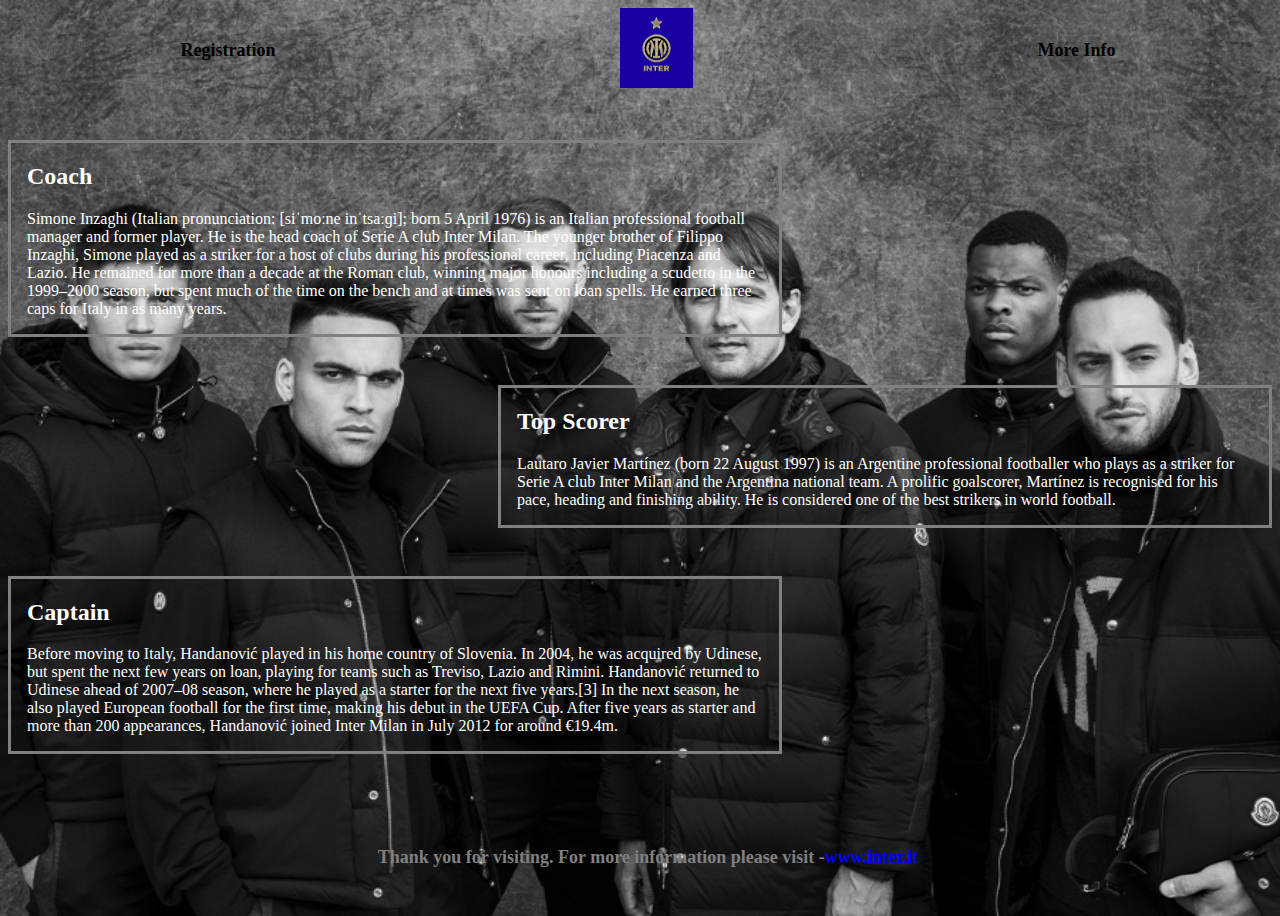
<file: moreinfo.html>
<!DOCTYPE html>
<html lang="en">
<head>
    <meta charset="UTF-8">
    <meta http-equiv="X-UA-Compatible" content="IE=edge">
    <meta name="viewport" content="width=device-width, initial-scale=1.0">
    <title>Document</title>
    <link rel="stylesheet" href="moreinfo.css">
</head>
<body>
    <header class="header">
        <nav class="nav">
            <a href="registration.html" class="nav-a">Registration</a>
            <a href="index.html"><img src="logo.jpg" alt="internazionale logo" class="nav-img"></a>
            <a href="moreinfo.html" class="nav-a">More Info</a>
        </nav>
    </header>
    <main>
        <section class="section">
            <h2>Coach</h2>
            <p class="section-p">Simone Inzaghi (Italian pronunciation: [siˈmoːne inˈtsaːɡi]; born 5 April 1976) is an Italian professional football manager and former player. He is the head coach of Serie A club Inter Milan.
                The younger brother of Filippo Inzaghi, Simone played as a striker for a host of clubs during his professional career, including Piacenza and Lazio. He remained for more than a decade at the Roman club, winning major honours including a scudetto in the 1999–2000 season, but spent much of the time on the bench and at times was sent on loan spells. He earned three caps for Italy in as many years.</p>
        </section>
        <section class="section top-scorer">
            <h2>Top Scorer</h2>
            <p class="section-p">Lautaro Javier Martínez (born 22 August 1997) is an Argentine professional footballer who plays as a striker for Serie A club Inter Milan and the Argentina national team. A prolific goalscorer, Martínez is recognised for his pace, heading and finishing ability. He is considered one of the best strikers in world football.</p>
        </section>
        <section class="section">
            <h2>Captain</h2>
            <p class="section-p">Before moving to Italy, Handanović played in his home country of Slovenia. In 2004, he was acquired by Udinese, but spent the next few years on loan, playing for teams such as Treviso, Lazio and Rimini. Handanović returned to Udinese ahead of 2007–08 season, where he played as a starter for the next five years.[3] In the next season, he also played European football for the first time, making his debut in the UEFA Cup. After five years as starter and more than 200 appearances, Handanović joined Inter Milan in July 2012 for around €19.4m.</p>
        </section>
    </main>
    <footer class="footer">
        <p class="footer-p">Thank you for visiting. For more information please visit - </p>
        <a href="www.inter.it" class="footer-a">www.inter.it</a>
    </footer>
</body>
</html>
</file>
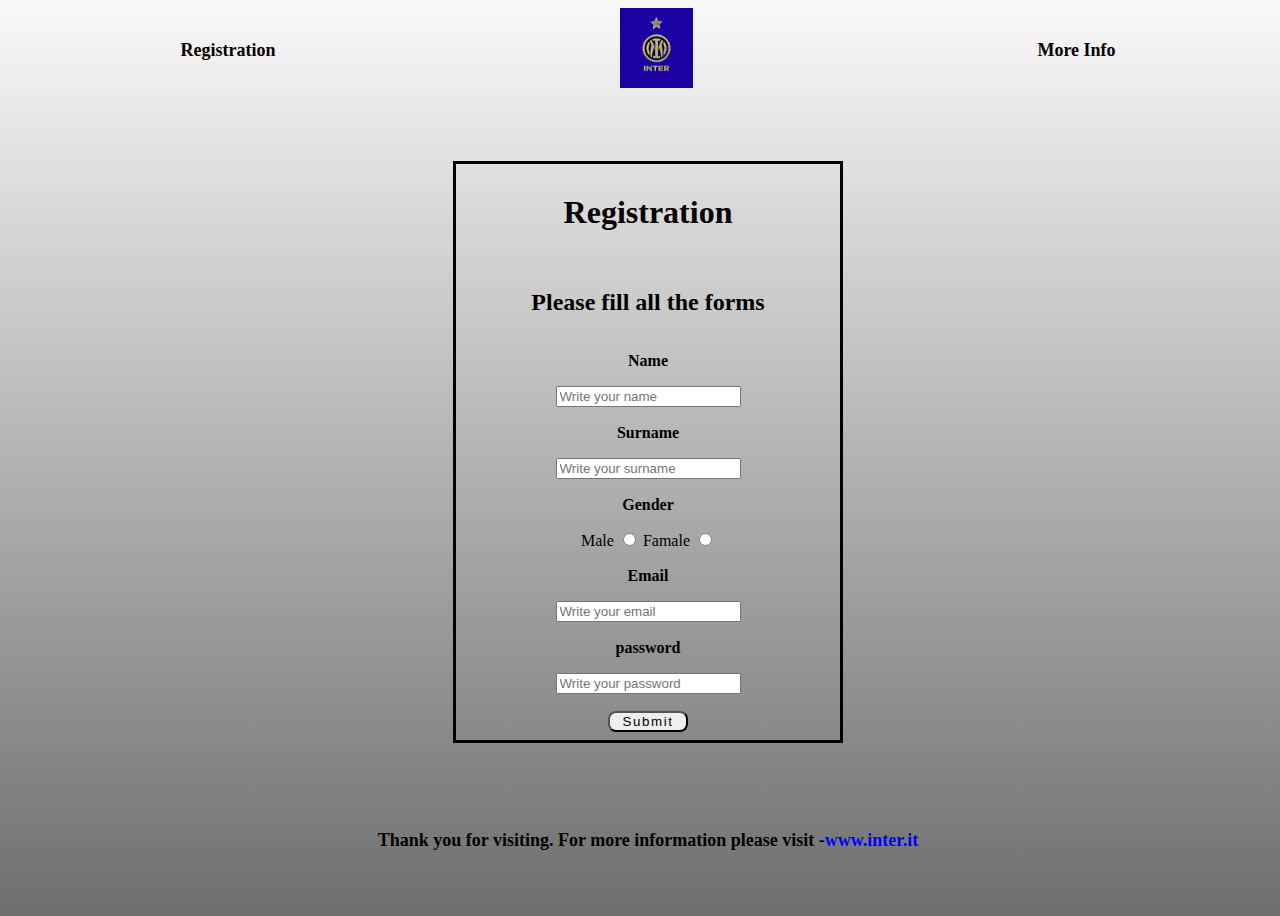
<file: registration.html>
<!DOCTYPE html>
<html lang="en">
<head>
    <meta charset="UTF-8">
    <meta http-equiv="X-UA-Compatible" content="IE=edge">
    <meta name="viewport" content="width=device-width, initial-scale=1.0">
    <title>Document</title>
    <link rel="stylesheet" href="registration.css">
</head>
<body>
    <header class="header">
        <nav class="nav">
            <a href="registration.html" class="nav-a">Registration</a>
            <a href="index.html"><img src="logo.jpg" alt="internazionale logo" class="nav-img"></a>
            <a href="moreinfo.html" class="nav-a">More Info</a>
        </nav>
    </header>
    <main>
        <form action="#" class="main-form">
            <h1 class="registration">Registration</h1>
            <h2 class="main-p">Please fill all the forms</h2>
                <label for="name" class="form-label">Name</label>
                <input type="text" class="form-input" placeholder="Write your name" name="Name" id="name" required>
                <label for="surname" class="form-label">Surname</label>
                <input type="text" class="form-input" placeholder="Write your surname" name="Surname" id="surname" required>
                <label for="gender" class="form-label">Gender</label>
                <div><label for="Male">Male</label>
                <input type="radio" class="form-input" name="Surname" id="male" required>
                <label for="female" >Famale</label>
                <input type="radio" class="form-input" name="Surname" id="female" required> </div>
                <label for="email" class="form-label">Email</label>
                <input type="text" class="form-input" placeholder="Write your email" name="Email" id="email" required>
                <label for="password" class="form-label">password</label>
                <input type="password" class="form-input" placeholder="Write your password" name="password" id="password" required>
                <button>Submit</button>
        </form>
    </main>
    <footer>
        <p class="footer-p">Thank you for visiting. For more information please visit - </p>
        <a href="www.inter.it" class="footer-a">www.inter.it</a>
    </footer>
</body>
</html>
</file>
<file: moreinfo.css>
body {
    height: 100vh;
    width: 100vw;
    background-image: url(background.jpg);
    background-size: cover;
    background-repeat: no-repeat;
    overflow: hidden;
}

.nav {
    display: flex;
    justify-content: space-around;
    align-items: center;
    height: 10%;
    width: 100%;
}

.nav-a {
    font-size: large;
    color: black;
    font-weight: bold;
    text-decoration: none;
}

.nav-a:hover,
.nav-a:active {
    text-shadow: 0.4rem 0.4rem 0.4rem black;
}

.nav-img {
    height: 5rem;
    width: auto;
}

main {
    height: 80%;
    width: 100%;
    display: flex;
    flex-direction: column;
}

section {
    width: 60%;
    border: 0.2rem grey solid;
    margin-top: 3rem;
    margin-right: 1rem;
}

h2 {
    padding: 0rem 1rem;
    color: white;
}

.section-p {
    padding: 0rem 1rem;
    color: white;
}

.top-scorer {
    align-self: flex-end;
}

footer {
    height: 10%;
    width: 100%;
    display: flex;
    justify-content: center;
    align-items: center;
}

.footer-p {
    font-size: large;
    color: grey;
    font-weight: bold;
}

.footer-a {
    font-size: large;
    color: blue;
    font-weight: bold;
    text-decoration: none;
}

.footer-a:hover,
.footer-a:active {
    text-shadow: 0.4rem 0.4rem 0.4rem blue;
}
</file>
<file: registration.css>
body {
    height: 100vh;
    width: 100vw;
    background: linear-gradient(rgb(250, 248, 248), rgb(110, 110, 110));
    background-size: cover;
    background-repeat: no-repeat;
    overflow: hidden;
}

.nav {
    display: flex;
    justify-content: space-around;
    align-items: center;
    height: 10%;
    width: 100%;
}

.nav-a {
    font-size: large;
    color: black;
    font-weight: bold;
    text-decoration: none;
}

.nav-a:hover,
.nav-a:active {
    text-shadow: 0.4rem 0.4rem 0.4rem black;
}

.nav-img {
    height: 5rem;
    width: auto;
}

main {
    height: 80%;
    display: flex;
    justify-content: center;
    align-items: center;
}

form {
    height: 80%;
    width: 30%;
    display: flex;
    flex-direction: column;
    justify-content: space-around;
    align-items: center;
    border: 0.2rem solid black;
}

.form-label{
    font-weight: bold;
}

button {
    width: 5rem;
    letter-spacing: 0.1rem;
    border-radius: 0.5rem;
}

footer {
    display: flex;
    justify-content: center;
    align-items: center;
}

.footer-p {
    font-size: large;
    color: black;
    font-weight: bold;
}

.footer-a {
    font-size: large;
    color: blue;
    font-weight: bold;
    text-decoration: none;
}

.footer-a:hover,
.footer-a:active {
    text-shadow: 0.4rem 0.4rem 0.4rem blue;
}
</file>
